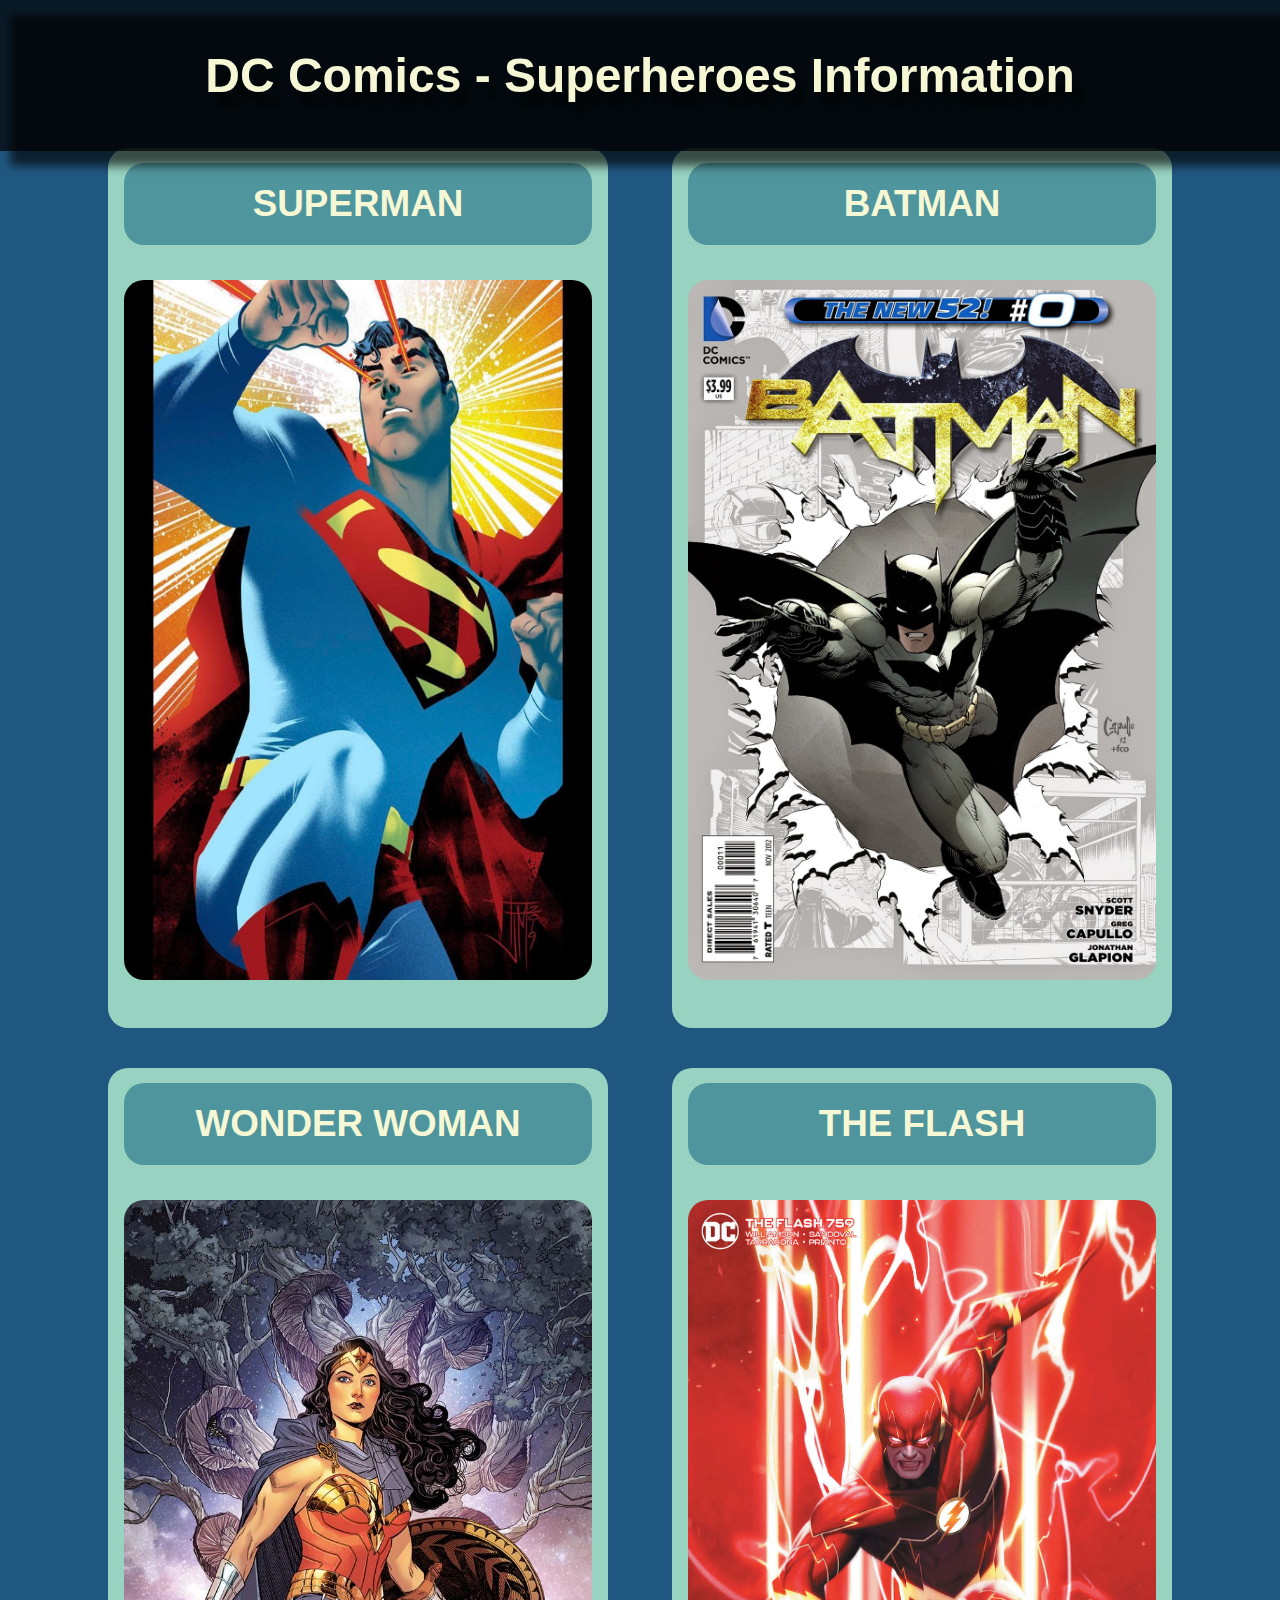
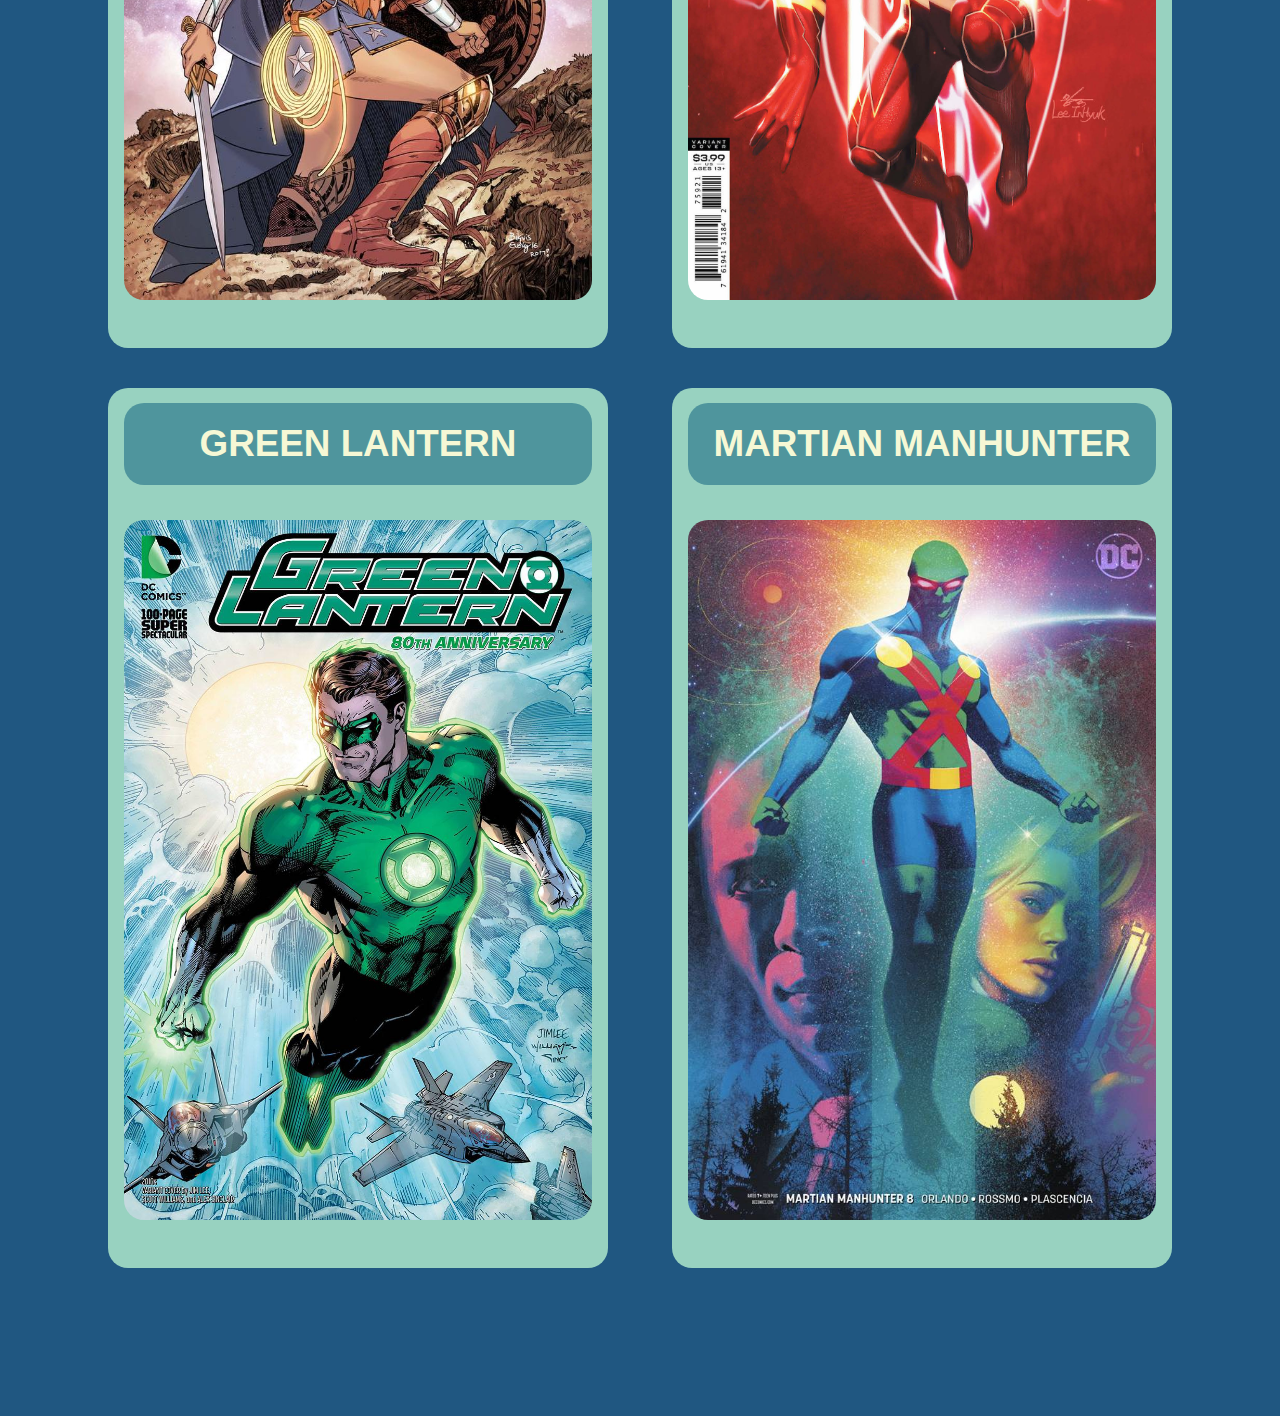
<file: 01-Pure-css-animation/index.html>
<!DOCTYPE html>
<html lang="en">
<head>
    <meta charset="UTF-8">
    <meta name="viewport" content="width=device-width, initial-scale=1.0">
    <title>Superheroes Card Information</title>
    <link rel="stylesheet" href="./assets/style.css">
    <link rel="stylesheet" href="https://cdnjs.cloudflare.com/ajax/libs/font-awesome/6.7.2/css/all.min.css" integrity="sha512-Evv84Mr4kqVGRNSgIGL/F/aIDqQb7xQ2vcrdIwxfjThSH8CSR7PBEakCr51Ck+w+/U6swU2Im1vVX0SVk9ABhg==" crossorigin="anonymous" referrerpolicy="no-referrer">

</head>
<body>
    <header>
        <h1>DC Comics - Superheroes Information</h1>
    </header>

    <main>
        <div class="container-card">
            <div class="container-character-name">
                <h2 class="character">SUPERMAN</h2>
            </div>
            <div class="flip-container">
                <div class="front-side">
                    <img src="./assets/img/superman-cover.jpg" alt="Superman Cover">
                </div>
                <div class="back-side">
                    <h1>Real Name: Clark Kent - Kal El</h1>
                    <h2>Back history:</h2><p>The last son of Krypton, Superman was raised as Clark Kent on Earth. With powers like super strength, flight, and invulnerability, he protects humanity as the world’s greatest hero. He embodies hope, justice, and the enduring fight for truth, standing as a symbol of the best of what humanity can aspire to.</p>
                    <h2>Origin:</h2><p>Born on the dying planet Krypton, Kal-El was sent to Earth by his parents to survive the planet’s destruction. Discovered and adopted by the Kent family in Smallville, Kansas, Clark Kent grew up with incredible powers. Embracing his role as Superman, he vowed to protect Earth and its inhabitants from threats, both alien and terrestrial.</p>
                    <p><span>Character Name: </span>Superman</p>
                    <p><span>Hero Type: </span>Kryptonian</p>
                    <p><span>Powers: </span>Super Strength, Flight, Heat Vision, Invulnerability, X-ray Vision, Super Speed</p>
                    <p><span>Notable Allies: </span>Lois Lane, Batman, Wonder Woman, Justice League</p>
                    <p><span>Arch-Nemesis: </span> Lex Luthor, General Zod</p>
                    <h2>Key Achievements</h2>
                    <ul>
                        <li>Defeated General Zod and other Kryptonian invaders</li>
                        <li>Member of the Justice League</li>
                        <li>Helped save Metropolis from numerous crises</li>
                        <li>Constantly battles the forces of evil, especially his archenemy, Lex Luthor</li>
                    </ul>
                </div>
            </div>
        </div>
        <div class="container-card">
            <div class="container-character-name">
                <h2 class="character">BATMAN</h2>
            </div>
            <div class="flip-container">
                <div class="front-side">
                    <img src="./assets/img/batman-cover.jpg" alt="Batman Cover">
                </div>
                <div class="back-side">
                    <h1>Real Name: Bruce Wayne</h1>
                    <h2>Back history:</h2><p>A billionaire vigilante, Bruce Wayne fights crime as Batman in Gotham City. Driven by the trauma of losing his parents, he uses his wealth, intelligence, and unmatched physical abilities to protect the innocent. Known for his detective skills, gadgets, and unwavering moral code, Batman is one of the world’s greatest detectives and a founding member of the Justice League.</p>
                    <h2>Origin:</h2><p>After witnessing the murder of his parents as a child, Bruce Wayne dedicated his life to eradicating crime in Gotham City. He trained himself in various forms of combat, detective work, and forensics, creating a vast array of gadgets to aid his war on crime. Donning the guise of the Bat, Bruce Wayne became Batman to ensure that no one else would suffer as he did.</p>
                    <p><span>Character Name: </span>Batman</p>
                    <p><span>Hero Type: </span>Human</p>
                    <p><span>Powers: </span>Peak Human Strength, Genius-Level Intellect, Master Detective, Martial Arts Expertise, Gadgets</p>
                    <p><span>Notable Allies: </span>Robin, Alfred, Justice League</p>
                    <p><span>Arch-Nemesis: </span> The Joker, Ra's al Ghul, Bane, Two-Face</p>
                    <h2>Key Achievements</h2>
                    <ul>
                        <li>Founded the Justice League</li>
                        <li>Defeated the Joker countless times</li>
                        <li>Mastered combat and detective skills to take down superpowered enemies</li>
                        <li>Saved Gotham City from destruction on numerous occasions</li>
                    </ul>
                </div>
            </div>
        </div>
        <div class="container-card">
            <div class="container-character-name">
                <h2 class="character">WONDER WOMAN</h2>
            </div>
            <div class="flip-container">
                <div class="front-side">
                    <img src="./assets/img/wonder-woman-cover.jpg" alt="Wonder Woman Cover">
                    
                </div>
                <div class="back-side">
                    <h1>Real Name: Princess Diana - Diana Prince</h1>
                    <h2>Back history:</h2><p>Princess Diana of Themyscira, a warrior of the Amazons, fights for justice and equality. Gifted with the strength of the gods, agility, and combat prowess, she wields the Lasso of Truth, indestructible bracelets, and her magical sword. She is an ambassador of peace and a fierce protector of humanity.</p>
                    <h2>Origin:</h2><p>Born on the mystical island of Themyscira, Diana was raised as an Amazonian warrior and trained to be a protector of peace. When a crash landing from Steve Trevor, an American pilot, brought the outside world to Themyscira, Diana left the island to fight for justice and freedom. Her mission is to bring the ideals of peace and love to mankind.</p>
                    <p><span>Hero Type: </span>Amazonian Goddess</p>
                    <p><span>Powers: </span>Super Strength, Flight, Durability, Combat Mastery, Lasso of Truth, Healing Factor</p>
                    <p><span>Notable Allies: </span>Steve Trevor, Justice League</p>
                    <p><span>Arch-Nemesis: </span> Ares, Cheetah, Circe</p>
                    <h2>Key Achievements</h2>
                    <ul>
                        <li>Defeated Ares to stop a global war</li>
                        <li>Became a key member of the Justice League</li>
                        <li>Stopped the powerful sorceress Circe and others from destroying the world</li>
                        <li>Fought alongside other superheroes to protect Earth from numerous threats</li>
                    </ul>
                </div>
            </div>
        </div>
        <div class="container-card">
            <div class="container-character-name">
                <h2 class="character">THE FLASH</h2>
            </div>
            <div class="flip-container">
                <div class="front-side">
                    <img src="./assets/img/the-flash-cover.jpg" alt="The Flash Cover">
                    
                </div>
                <div class="back-side">
                    <h1>Real Name: Barry Allen</h1>
                    <h2>Back history:</h2><p>The fastest man alive, Barry Allen gained super-speed after a freak accident involving chemicals and lightning. As the Scarlet Speedster, he uses his speed to travel through time, vibrate through walls, and stop criminals in their tracks. His speed is only matched by his willpower and sense of justice.</p>
                    <h2>Origin:</h2><p>Barry Allen was a forensic scientist working for the Central City Police Department when a lightning strike and a chemical accident granted him the ability to move at the speed of light. With his newfound power, Barry became the Flash, using his speed to fight criminals and travel through time. His commitment to justice drives him to use his powers to protect the world and safeguard the timeline.</p>
                    <p><span>Character Name: </span>The Flash</p>
                    <p><span>Hero Type: </span>Metahuman</p>
                    <p><span>Powers: </span>Super Speed, Time Travel, Vibrational Phasing, Enhanced Reflexes</p>
                    <p><span>Notable Allies: </span>Iris West, Justice League</p>
                    <p><span>Arch-Nemesis: </span> Reverse-Flash, Captain Cold, Gorilla Grodd</p>
                    <h2>Key Achievements</h2>
                    <ul>
                        <li>Defeated the Reverse-Flash, his greatest nemesis</li>
                        <li>Played a pivotal role in saving the multiverse</li>
                        <li>Member of the Justice League</li>
                        <li>Helped stop multiple time-traveling threats</li>
                    </ul>
                </div>
            </div>
        </div>
        <div class="container-card">
            <div class="container-character-name">
                <h2 class="character">GREEN LANTERN</h2>
            </div>
            <div class="flip-container">
                <div class="front-side">
                    <img src="./assets/img/green-lantern-cover.jpg" alt="Green Lantern Cover">
                    
                </div>
                <div class="back-side">
                    <h1>Real Name: Hal Jordan</h1>
                    <h2>Back history:</h2><p>As the first human Green Lantern, Hal Jordan wields the most powerful weapon in the universe—a green power ring that grants him the ability to create anything his mind can imagine. A former test pilot, Hal became Earth's protector as a member of the Green Lantern Corps, standing vigilant against cosmic threats.</p>
                    <h2>Origin:</h2><p>Hal Jordan was chosen by the dying Green Lantern Abin Sur to become the new Green Lantern of Sector 2814. With the power of the Green Lantern ring, Hal gained the ability to generate energy constructs, fly, and protect the universe from all forms of evil. He serves as a member of the Green Lantern Corps, dedicated to upholding peace across the galaxy.</p>
                    <p><span>Character Name: </span> Green Lantern</p>
                    <p><span>Hero Type: </span>Human</p>
                    <p><span>Powers: </span>Super Strength, Flight, Heat Vision, Invulnerability, X-ray Vision, Super Speed</p>
                    <p><span>Notable Allies: </span>The Green Lantern Corps, Justice League</p>
                    <p><span>Arch-Nemesis: </span> Sinestro, Atrocitus</p>
                    <h2>Key Achievements</h2>
                    <ul>
                        <li>Defeated Sinestro, former Green Lantern and arch-nemesis</li>
                        <li>Saved the universe from the threat of the Anti-Monitor</li>
                        <li>Member of the Justice League</li>
                        <li>Led the Green Lantern Corps in multiple intergalactic battles</li>
                    </ul>
                </div>
            </div>
        </div>
        <div class="container-card">
            <div class="container-character-name">
                <h2 class="character">MARTIAN MANHUNTER</h2>
            </div>
            <div class="flip-container">
                <div class="front-side">
                    <img src="./assets/img/martian-men-hunter-cover.jpg" alt="Martian men Hunter Cover">
                    
                </div>
                <div class="back-side">
                    <h1>Real Name: J'onn J'onzz</h1>
                    <h2>Back history:</h2><p>J'onn J'onzz, the last survivor of Mars, is a shapeshifting telepath who possesses incredible strength, speed, and endurance. As Martian Manhunter, he uses his powers to protect Earth and its inhabitants while seeking redemption for the fall of his home planet.</p>
                    <h2>Origin:</h2><p>J'onn J'onzz was a Martian scientist who was accidentally transported to Earth when his planet was destroyed. Struggling with the loss of his people, he adopted the human guise of a man named John Jones and swore to protect Earth. As Martian Manhunter, he serves as one of the most powerful members of the Justice League, often using his telepathic abilities to protect minds and his shapeshifting powers to infiltrate and protect Earth.</p>
                    <p><span>Character Name: </span>Martian Manhunter</p>
                    <p><span>Hero Type: </span>Martian</p>
                    <p><span>Powers: </span>Shapeshifting, Telepathy, Super Strength, Flight, Intangibility</p>
                    <p><span>Notable Allies: </span>Justice League</p>
                    <p><span>Arch-Nemesis: </span> Ma'alefa'ak, The White Martians</p>
                    <h2>Key Achievements</h2>
                    <ul>
                        <li>Defeated General Zod and other Kryptonian invaders</li>
                        <li>Member of the Justice League</li>
                        <li>Helped save Metropolis from numerous crises</li>
                        <li>Constantly battles the forces of evil, especially his archenemy, Lex Luthor</li>
                    </ul>
                </div>
            </div>
        </div>
        



    </main>

    
</body>
</html>
</file>
<file: 01-Pure-css-animation/assets/style.css>
* {
    margin: 0;
    padding: 0;
    box-sizing: border-box;
    text-decoration: none;
    border: none;
    outline: none;
    scroll-behavior: smooth;
    font-family: "Poppins", sans-serif;
}

:root {
    --bg-color: #205781;
    --bg-main-color: #4F959D;
    --bg-second-main-color: #98D2C0;
    --bg-text-color: #F6F8D5;

}

html {
    font-size: 1rem;
    overflow-x: hidden;
}

html::-webkit-scrollbar{
    width: 12px;
}

html::-webkit-scrollbar-track {
    background: var(--bg-color); /* styles the track of the scrollbar */
}

html::-webkit-scrollbar-thumb {
    background: #222; /* styles the draggable part of the scrollbar */
}

html::-webkit-scrollbar-thumb:hover {
    background: var(--bg-main-color); /* styles the thumb when hovered */
}

body {
    background-color: var(--bg-color);
    color: var(--bg-text-color);
    
}

header {
    position: fixed;
    top: 0;
    left: 0;
    width: 100%;
    padding: 3rem 9%;
    background: rgba(0, 0, 0, 0.7);
    filter: drop-shadow(10px 15px 5px rgba(0, 0, 0, 0.9));
    display: flex;
    justify-content: center;
    z-index: 100;
    font-size: 2.3rem;
}

/* header h1{
    display: flex;
    justify-content: center;
    font-size: 4rem;
    font-weight: 800;
    margin: 30px 0;
} */

main {
    display: flex;
    justify-content: space-evenly;
    flex-wrap: wrap;
    margin: 10% 5%;
}

.container-card {
    display: flex;
    flex-direction: column;
    align-items: center;
    width: 100%;
    height: 100%;
    max-width: 500px; 
    min-height: 880px;
    border-radius: 20px;
    background-color: var(--bg-second-main-color);
    color: var(--bg-text-color);
    margin: 20px; 
    overflow: hidden;
}

.container-character-name {
    width: 93.5%;
    height: inherit;
    text-align: center;
    background-color: var(--bg-main-color);
    border-radius: 20px;
    margin: 15px 0;
}

.container-character-name:hover {
    transform: scale(1.02);
    filter: drop-shadow(0 0 25px var(--bg-main-color));
}

.container-character-name h2.character {
    font-size: 2.3rem;
    color: var(--bg-text-color);
    margin: 20px 0;
}


.flip-container {
    position: relative;
    width: 100%; /*! Make the width fluid */
    height: 700px; /*! Adjust height for flexibility */
    max-width: 93.5%;
    perspective: 50rem;
    margin-top: 20px;
}

.flip-container .front-side img {
    border-radius: 20px;
    width: 100%;
    height: 100%;
}


.front-side {
    position: absolute;
    border-radius: 20px;
    top: 0;
    left: 0;
    width: 100%;
    height: 100%;
    transition: transform 0.6s;
    transform-style: preserve-3d;
    visibility: visible;
}

.back-side {
    position: absolute;
    border-radius: 20px;
    top: 0;
    left: 0;
    width: 100%;
    height: 102%;
    visibility: hidden;
    transform: rotateY(180deg); 
    transition: transform 0.6s;
    transform-style: preserve-3d;
    background-color: var(--bg-main-color);
    color: var(--bg-text-color)
}

.flip-container:hover .front-side {
    transform: rotateY(180deg);
    visibility: hidden;
}

.flip-container:hover .back-side {
    transform: rotateY(0deg);
    visibility: visible;
}

/* ! Back side card Layout */

.back-side h1 {
    font-size: 1.4em;
    text-align: center;
    margin: 10px 0;
}


.back-side h2 {
    margin: 0 0 10px 10px;
}

.back-side span {
    font-size: 1.1rem;
    font-weight: 700;
}

.back-side p {
    margin: 0 10px 10px 10px;
    text-align: justify;
}

.back-side ul {
    margin-left: 10%;
}



/*! responsive layout responsive */

@media (max-width: 1626px) {
    header h1 {
        font-size: 3rem; 
        text-align: center;
        margin: 0% 0;
    }
}

@media (max-width: 1200px) {
    header h1 {
        font-size: 2.2rem; 
        text-align: center;
        margin: 0 0 -3% 0;
    }
}

@media (max-width: 768px) {
    main {
        flex-direction: column; /* ! To stack cards Vertically */
        justify-content: center;
    }

    header h1 {
        font-size: 1.7rem; 
        text-align: center;
        margin: -2% 0 -3% 0;
    }

    .container-card {
        max-width: 100%; /* !To Make the cards take full width on smaller screens */
        margin: 25px 0;
    }

    .flip-container {
        width: 100%; /* ! To Make the flip container fluid */
        height: 100%; /* !Just reduce height on smaller screens */
    }

    .container-character-name h2.character {
        font-size: 2rem; /* !That one is to adjust text size for mobile */
        margin: 15px 0;
    }
}

@media (max-width: 480px) {
    header h1 {
        font-size: 1.5rem; /* !Reduce header size for mobile */
        text-align: center;
        margin: -10% 0;
    }

    .container-card {
        display: flex;
        flex-direction: column;
        justify-content: center;
        align-items: center;
        margin-top: 80px;
        max-width: 100%; /* !To Ensure it takes the full width */
        height: 410px;
        max-height: 120%;
        margin: 12px 0;
    }

    .container-character-name {
        margin-top: 2%;
        height: auto;
        border-radius: 10px;
    }

    
    .flip-container {
        height: 100%; /* !Even smaller height for mobile */
    }
    .front-side {
        display: flex;
        position: relative;
        top: 14%;
        left: center;
        height: auto; /* !Just reduce height on smaller screens */
    }

    .front-side img {
        height: 100%;
    }
    
    .back-side {
        height:  auto
    }

    .container-character-name h2.character {
        font-size: 1.5rem; /* !Smaller character name on mobile */
    }

    .back-side h1 {
        font-size: 1.2em;
        text-align: center;
        margin: 10px 0;
    }
    
    
    .back-side h2 {
        margin: 0 0 12px 12px;
        font-size: 0.9rem;
    }
    
    .back-side span {
        font-size: 0.9rem;
        font-weight: 600;
    }
    
    .back-side p {
        margin: 0 10px 10px 10px;
        text-align: justify;
        font-size: 1rem;
    }
    
    .back-side ul {
        margin-left: 10%;
    }
}
</file>
